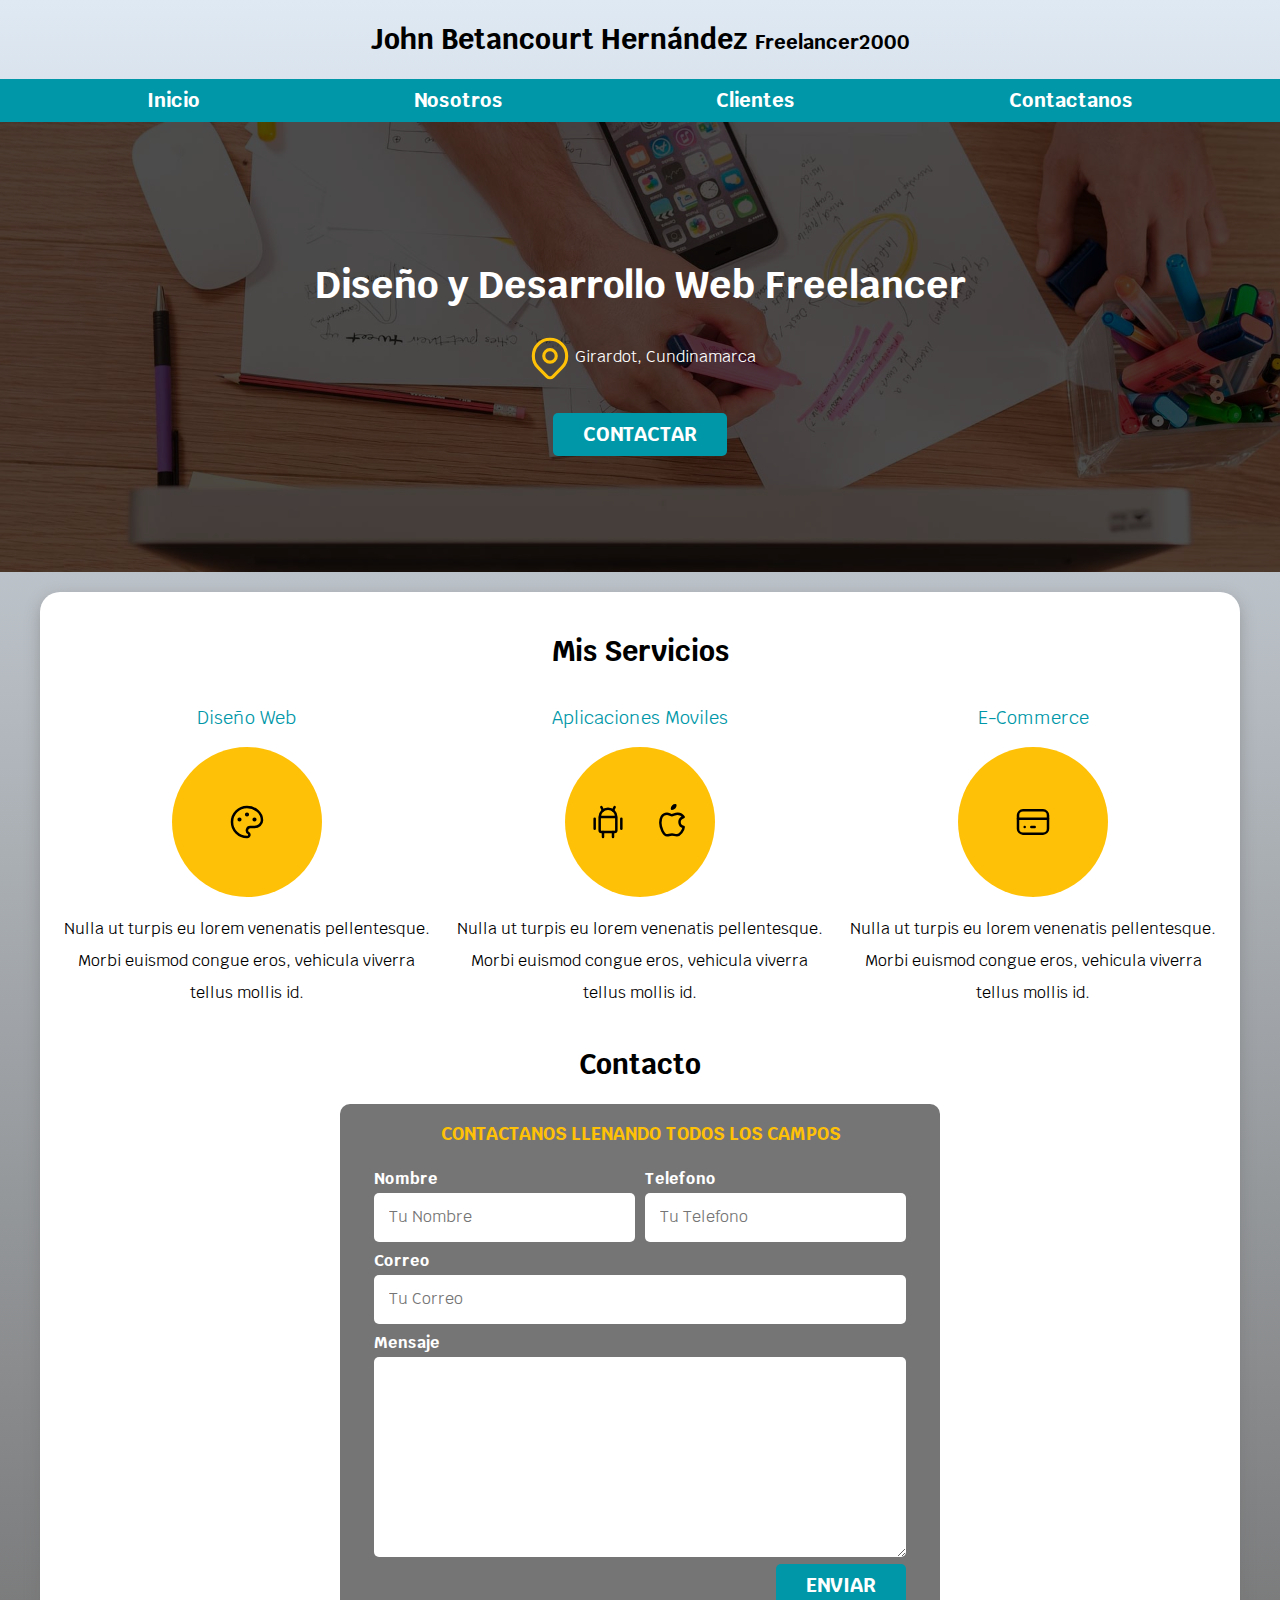
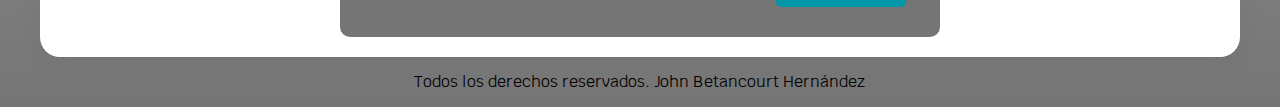
<file: index.html>
<!DOCTYPE html>
<html lang="en">
<head>
    <meta charset="UTF-8">
    <meta http-equiv="X-UA-Compatible" content="IE=edge">
    <meta name="viewport" content="width=device-width, initial-scale=1.0">
    <meta name="description" content="Este es el sitio web del Freelancer John Betancourt">
    <title>Diseñador Freelancer</title>
    <link rel="preload" href="css/normalize.css" as="style">
    <link rel="stylesheet" href="css/normalize.css">
    <link rel="preconnect" href="https://fonts.googleapis.com">
    <link rel="preconnect" href="https://fonts.gstatic.com" crossorigin>
    <link href="https://fonts.googleapis.com/css2?family=Krub:wght@400;700&display=swap" rel="stylesheet">
    <link rel="preload" href="css/styles.css" as="style">
    <link href="css/styles.css" rel="stylesheet">
</head>
<body>
    <header>
        <h2 class="titulo">John Betancourt Hernández <span>Freelancer2000</span></h2>
    </header>
    
    <div class="nav-bg">
        <nav class="navegacion-principal contenedor">
            <a href="#">Inicio</a>
            <a href="nosotros/nosotros.html">Nosotros</a>
            <a href="#">Clientes</a>
            <a href="#">Contactanos</a>
        </nav>
    </div>
    
    <section class="hero">
        <div class="contenido-hero">
            <h1>Diseño y Desarrollo Web <span>Freelancer</span></h1>
            <div class="ubicacion">
                <svg xmlns="http://www.w3.org/2000/svg" class="icon icon-tabler icon-tabler-map-pin" width="50" height="50" viewBox="0 0 24 24" stroke-width="1.5" stroke="#FFC107" fill="none" stroke-linecap="round" stroke-linejoin="round">
                    <path stroke="none" d="M0 0h24v24H0z" fill="none"/>
                    <circle cx="12" cy="11" r="3" />
                    <path d="M17.657 16.657l-4.243 4.243a2 2 0 0 1 -2.827 0l-4.244 -4.243a8 8 0 1 1 11.314 0z" />
                </svg>
                <p>Girardot, Cundinamarca</p>
            </div>
            <a class="boton" href="#" class="boton">Contactar</a>
        </div> <!-- .contenido hero-->
    </section>

    <main class="contenedor sombra">
        <h2>Mis Servicios</h2>
        <div class="servicios">
            <section class="servicio">
                <h3>Diseño Web</h3>
                <div class="iconos">
                    <svg xmlns="http://www.w3.org/2000/svg" class="icon icon-tabler icon-tabler-palette" width="40" height="40" viewBox="0 0 24 24" stroke-width="1.5" stroke="#000000" fill="none" stroke-linecap="round" stroke-linejoin="round">
                        <path stroke="none" d="M0 0h24v24H0z" fill="none"/>
                        <path d="M12 21a9 9 0 1 1 0 -18a9 8 0 0 1 9 8a4.5 4 0 0 1 -4.5 4h-2.5a2 2 0 0 0 -1 3.75a1.3 1.3 0 0 1 -1 2.25" />
                        <circle cx="7.5" cy="10.5" r=".5" fill="currentColor" />
                        <circle cx="12" cy="7.5" r=".5" fill="currentColor" />
                        <circle cx="16.5" cy="10.5" r=".5" fill="currentColor" />
                    </svg>
                </div>
                <p>Nulla ut turpis eu lorem venenatis pellentesque. Morbi euismod congue eros, vehicula viverra tellus mollis id.</p>
            </section>
            
            <section class="servicio">
                <h3>Aplicaciones Moviles</h3>
                <div class="iconos">
                    <svg xmlns="http://www.w3.org/2000/svg" class="icon icon-tabler icon-tabler-brand-android" width="40" height="40" viewBox="0 0 24 24" stroke-width="1.5" stroke="#000000" fill="none" stroke-linecap="round" stroke-linejoin="round">
                        <path stroke="none" d="M0 0h24v24H0z" fill="none"/>
                        <line x1="4" y1="10" x2="4" y2="16" />
                        <line x1="20" y1="10" x2="20" y2="16" />
                        <path d="M7 9h10v8a1 1 0 0 1 -1 1h-8a1 1 0 0 1 -1 -1v-8a5 5 0 0 1 10 0" />
                        <line x1="8" y1="3" x2="9" y2="5" />
                        <line x1="16" y1="3" x2="15" y2="5" />
                        <line x1="9" y1="18" x2="9" y2="21" />
                        <line x1="15" y1="18" x2="15" y2="21" />
                    </svg>
                    <svg xmlns="http://www.w3.org/2000/svg" class="icon icon-tabler icon-tabler-brand-apple" width="40" height="40" viewBox="0 0 24 24" stroke-width="1.5" stroke="#000000" fill="none" stroke-linecap="round" stroke-linejoin="round">
                        <path stroke="none" d="M0 0h24v24H0z" fill="none"/>
                        <path d="M9 7c-3 0 -4 3 -4 5.5c0 3 2 7.5 4 7.5c1.088 -.046 1.679 -.5 3 -.5c1.312 0 1.5 .5 3 .5s4 -3 4 -5c-.028 -.01 -2.472 -.403 -2.5 -3c-.019 -2.17 2.416 -2.954 2.5 -3c-1.023 -1.492 -2.951 -1.963 -3.5 -2c-1.433 -.111 -2.83 1 -3.5 1c-.68 0 -1.9 -1 -3 -1z" />
                        <path d="M12 4a2 2 0 0 0 2 -2a2 2 0 0 0 -2 2" />
                    </svg>
                </div>
                <p>Nulla ut turpis eu lorem venenatis pellentesque. Morbi euismod congue eros, vehicula viverra tellus mollis id.</p>
            </section>
            
            <section class="servicio">
                <h3>E-Commerce</h3>
                <div class="iconos">
                    <svg xmlns="http://www.w3.org/2000/svg" class="icon icon-tabler icon-tabler-credit-card" width="40" height="40" viewBox="0 0 24 24" stroke-width="1.5" stroke="#000000" fill="none" stroke-linecap="round" stroke-linejoin="round">
                        <path stroke="none" d="M0 0h24v24H0z" fill="none"/>
                        <rect x="3" y="5" width="18" height="14" rx="3" />
                        <line x1="3" y1="10" x2="21" y2="10" />
                        <line x1="7" y1="15" x2="7.01" y2="15" />
                        <line x1="11" y1="15" x2="13" y2="15" />
                    </svg>
                </div>
                <p>Nulla ut turpis eu lorem venenatis pellentesque. Morbi euismod congue eros, vehicula viverra tellus mollis id.</p>
            </section>
        </div><!-- .Servicios -->
    
    
        <section>
            <h2>Contacto</h2>
            <form class="formulario">
                <fieldset>
                    <legend>Contactanos llenando todos los campos</legend>
                    <div class="contenedor-campos">
                        <div class="campo">
                            <label>Nombre</label>
                            <input class="input-text" type="text" placeholder="Tu Nombre">
                        </div>
                        <div class="campo">
                            <label>Telefono</label>
                            <input class="input-text" type="tel" placeholder="Tu Telefono">
                        </div>
                        <div class="campo">
                            <label>Correo</label>
                            <input class="input-text" type="email" placeholder="Tu Correo">
                        </div>
                        <div class="campo">
                            <label>Mensaje</label>
                            <textarea class="input-text"></textarea>
                        </div>
                    </div><!-- .contenerdor-campos-->
                    <div class="alinear-derecha flex">
                        <input class="boton w-sm-100" type="submit" value="Enviar">
                    </div>
                </fieldset>
            </form>
        </section>
    </main>
    <footer class="footer">
        <p>Todos los derechos reservados. John Betancourt Hernández</p>
    </footer>
</body>
</html>
</file>
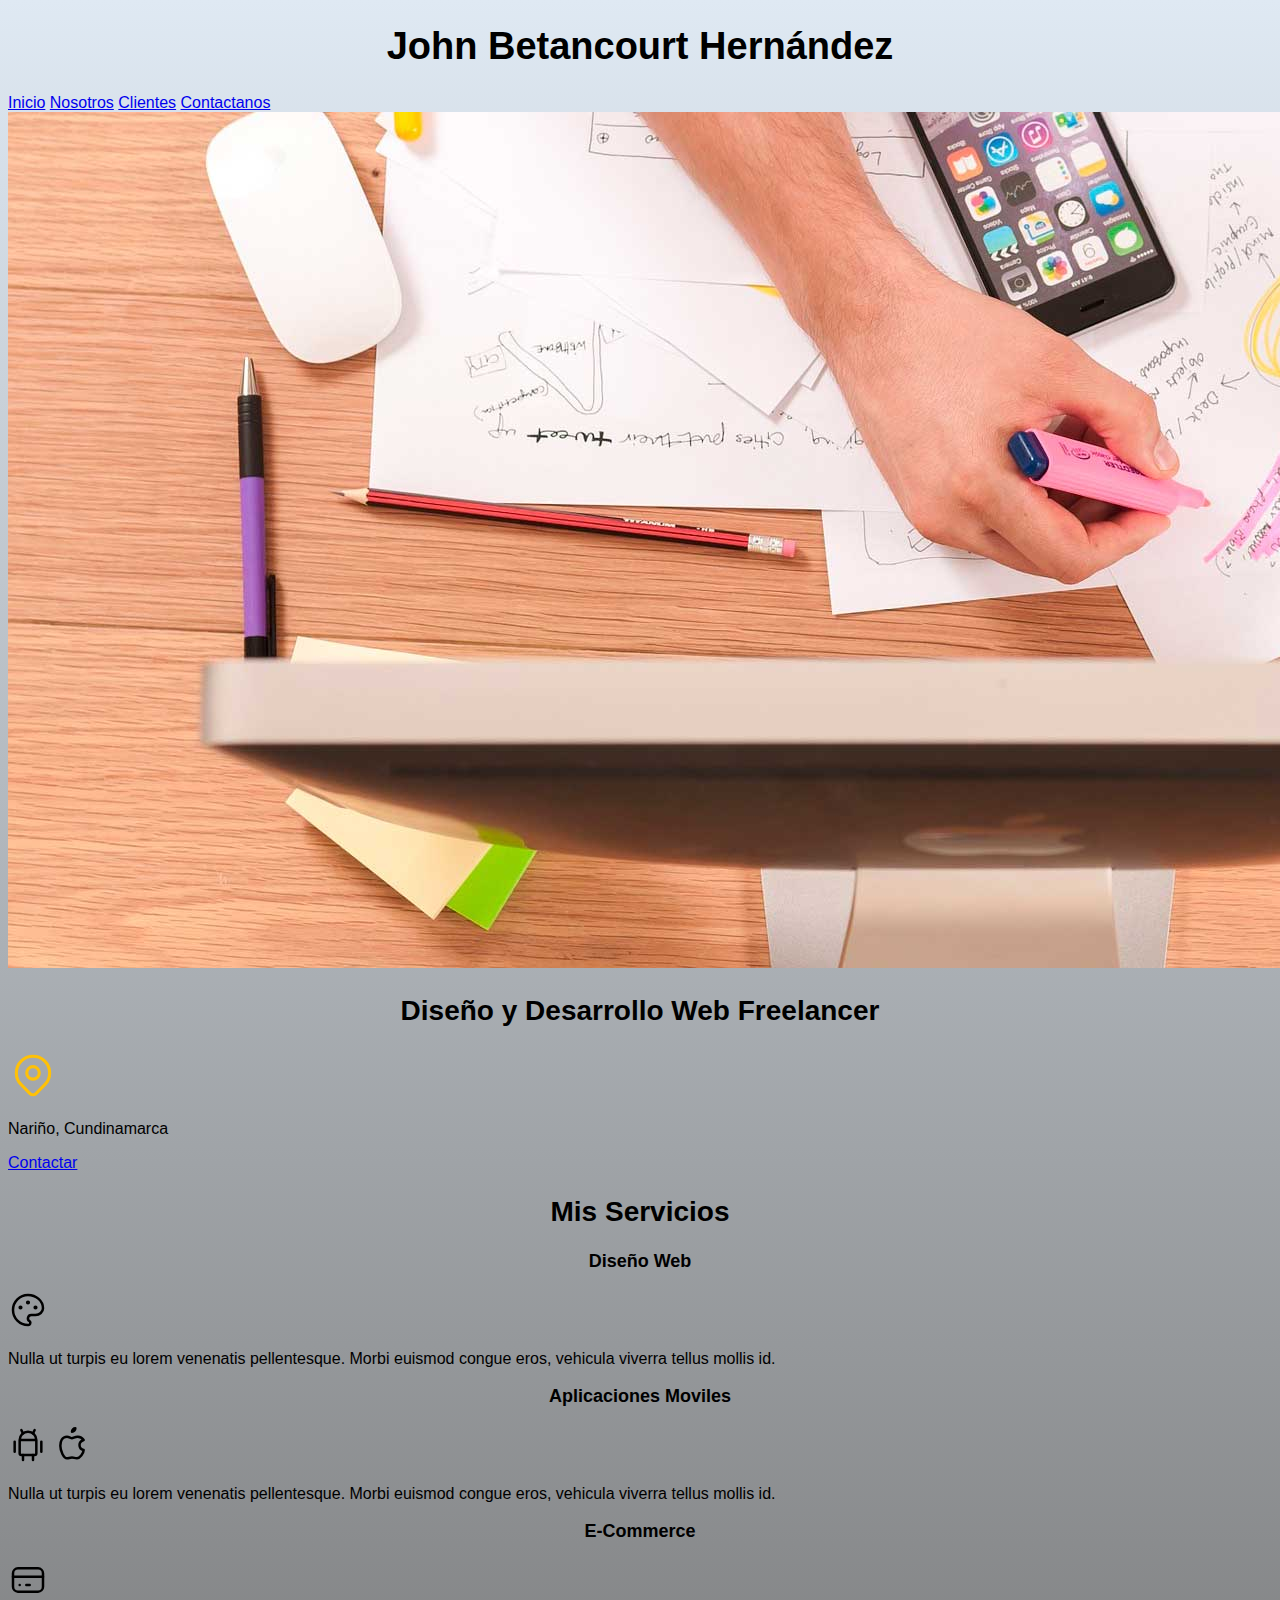
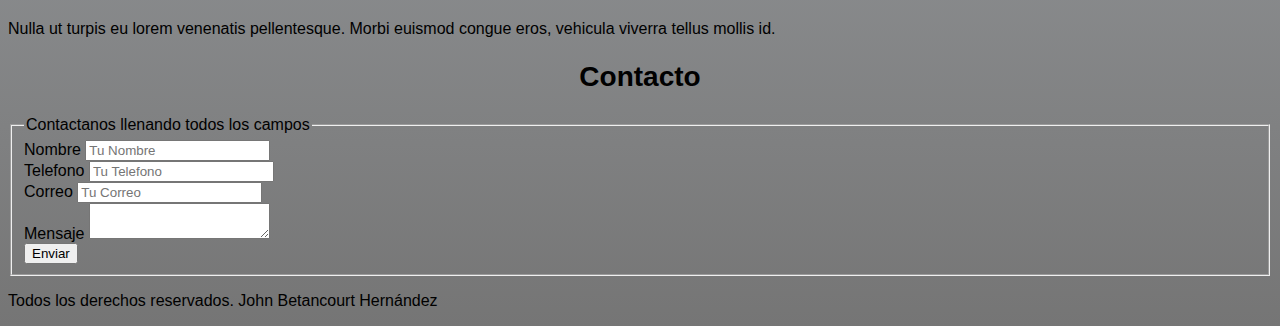
<file: nosotros.html>
<!DOCTYPE html>
<html lang="en">
<head>
    <meta charset="UTF-8">
    <meta http-equiv="X-UA-Compatible" content="IE=edge">
    <meta name="viewport" content="width=device-width, initial-scale=1.0">
    <title>Diseñador Freelancer</title>
    <link rel="preload" href="css/styles.css" as="style">
    <link href="css/styles.css" rel="stylesheet">
</head>
<body>
    <header>
        <h1>John Betancourt Hernández</h1>
    </header>

    <nav>
        <a href="#">Inicio</a>
        <a href="#">Nosotros</a>
        <a href="#">Clientes</a>
        <a href="#">Contactanos</a>
    </nav>

    <img src="img/hero.jpg">
    
    <section>
        <h2>Diseño y Desarrollo Web Freelancer</h2>
        <p>
            <svg xmlns="http://www.w3.org/2000/svg" class="icon icon-tabler icon-tabler-map-pin" width="50" height="50" viewBox="0 0 24 24" stroke-width="1.5" stroke="#FFC107" fill="none" stroke-linecap="round" stroke-linejoin="round">
                <path stroke="none" d="M0 0h24v24H0z" fill="none"/>
                <circle cx="12" cy="11" r="3" />
                <path d="M17.657 16.657l-4.243 4.243a2 2 0 0 1 -2.827 0l-4.244 -4.243a8 8 0 1 1 11.314 0z" />
              </svg>
        </p>
        <p>Nariño, Cundinamarca</p>

        <a href="#">Contactar</a>
    </section>

    <main>
        <h2>Mis Servicios</h2>

        <section>
            <h3>Diseño Web</h3>
            <svg xmlns="http://www.w3.org/2000/svg" class="icon icon-tabler icon-tabler-palette" width="40" height="40" viewBox="0 0 24 24" stroke-width="1.5" stroke="#000000" fill="none" stroke-linecap="round" stroke-linejoin="round">
                <path stroke="none" d="M0 0h24v24H0z" fill="none"/>
                <path d="M12 21a9 9 0 1 1 0 -18a9 8 0 0 1 9 8a4.5 4 0 0 1 -4.5 4h-2.5a2 2 0 0 0 -1 3.75a1.3 1.3 0 0 1 -1 2.25" />
                <circle cx="7.5" cy="10.5" r=".5" fill="currentColor" />
                <circle cx="12" cy="7.5" r=".5" fill="currentColor" />
                <circle cx="16.5" cy="10.5" r=".5" fill="currentColor" />
              </svg>
            <p>Nulla ut turpis eu lorem venenatis pellentesque. Morbi euismod congue eros, vehicula viverra tellus mollis id.</p>
        </section>
        
        <section>
            <h3>Aplicaciones Moviles</h3>
            <svg xmlns="http://www.w3.org/2000/svg" class="icon icon-tabler icon-tabler-brand-android" width="40" height="40" viewBox="0 0 24 24" stroke-width="1.5" stroke="#000000" fill="none" stroke-linecap="round" stroke-linejoin="round">
                <path stroke="none" d="M0 0h24v24H0z" fill="none"/>
                <line x1="4" y1="10" x2="4" y2="16" />
                <line x1="20" y1="10" x2="20" y2="16" />
                <path d="M7 9h10v8a1 1 0 0 1 -1 1h-8a1 1 0 0 1 -1 -1v-8a5 5 0 0 1 10 0" />
                <line x1="8" y1="3" x2="9" y2="5" />
                <line x1="16" y1="3" x2="15" y2="5" />
                <line x1="9" y1="18" x2="9" y2="21" />
                <line x1="15" y1="18" x2="15" y2="21" />
              </svg>

            <svg xmlns="http://www.w3.org/2000/svg" class="icon icon-tabler icon-tabler-brand-apple" width="40" height="40" viewBox="0 0 24 24" stroke-width="1.5" stroke="#000000" fill="none" stroke-linecap="round" stroke-linejoin="round">
                <path stroke="none" d="M0 0h24v24H0z" fill="none"/>
                <path d="M9 7c-3 0 -4 3 -4 5.5c0 3 2 7.5 4 7.5c1.088 -.046 1.679 -.5 3 -.5c1.312 0 1.5 .5 3 .5s4 -3 4 -5c-.028 -.01 -2.472 -.403 -2.5 -3c-.019 -2.17 2.416 -2.954 2.5 -3c-1.023 -1.492 -2.951 -1.963 -3.5 -2c-1.433 -.111 -2.83 1 -3.5 1c-.68 0 -1.9 -1 -3 -1z" />
                <path d="M12 4a2 2 0 0 0 2 -2a2 2 0 0 0 -2 2" />
              </svg>
            <p>Nulla ut turpis eu lorem venenatis pellentesque. Morbi euismod congue eros, vehicula viverra tellus mollis id.</p>
        </section>
        
        <section>
            <h3>E-Commerce</h3>
            <svg xmlns="http://www.w3.org/2000/svg" class="icon icon-tabler icon-tabler-credit-card" width="40" height="40" viewBox="0 0 24 24" stroke-width="1.5" stroke="#000000" fill="none" stroke-linecap="round" stroke-linejoin="round">
                <path stroke="none" d="M0 0h24v24H0z" fill="none"/>
                <rect x="3" y="5" width="18" height="14" rx="3" />
                <line x1="3" y1="10" x2="21" y2="10" />
                <line x1="7" y1="15" x2="7.01" y2="15" />
                <line x1="11" y1="15" x2="13" y2="15" />
              </svg>
            <p>Nulla ut turpis eu lorem venenatis pellentesque. Morbi euismod congue eros, vehicula viverra tellus mollis id.</p>
        </section>
    </main>
    
    <section>
        <h2>Contacto</h2>

        <form>
            <fieldset>
                <legend>Contactanos llenando todos los campos</legend>
                <div>
                    <label>Nombre</label>
                    <input type="text" placeholder="Tu Nombre">
                </div>
                <div>
                    <label>Telefono</label>
                    <input type="tel" placeholder="Tu Telefono">
                </div>
                <div>
                    <label>Correo</label>
                    <input type="email" placeholder="Tu Correo">
                </div>
                <div>
                    <label>Mensaje</label>
                    <textarea></textarea>
                </div>
                <div>
                    <input type="submit" value="Enviar">
                </div>
            </fieldset>
        </form>
    </section>
    
    <footer>
        <p>Todos los derechos reservados. John Betancourt Hernández</p>
    </footer>
</body>
</html>
</file>
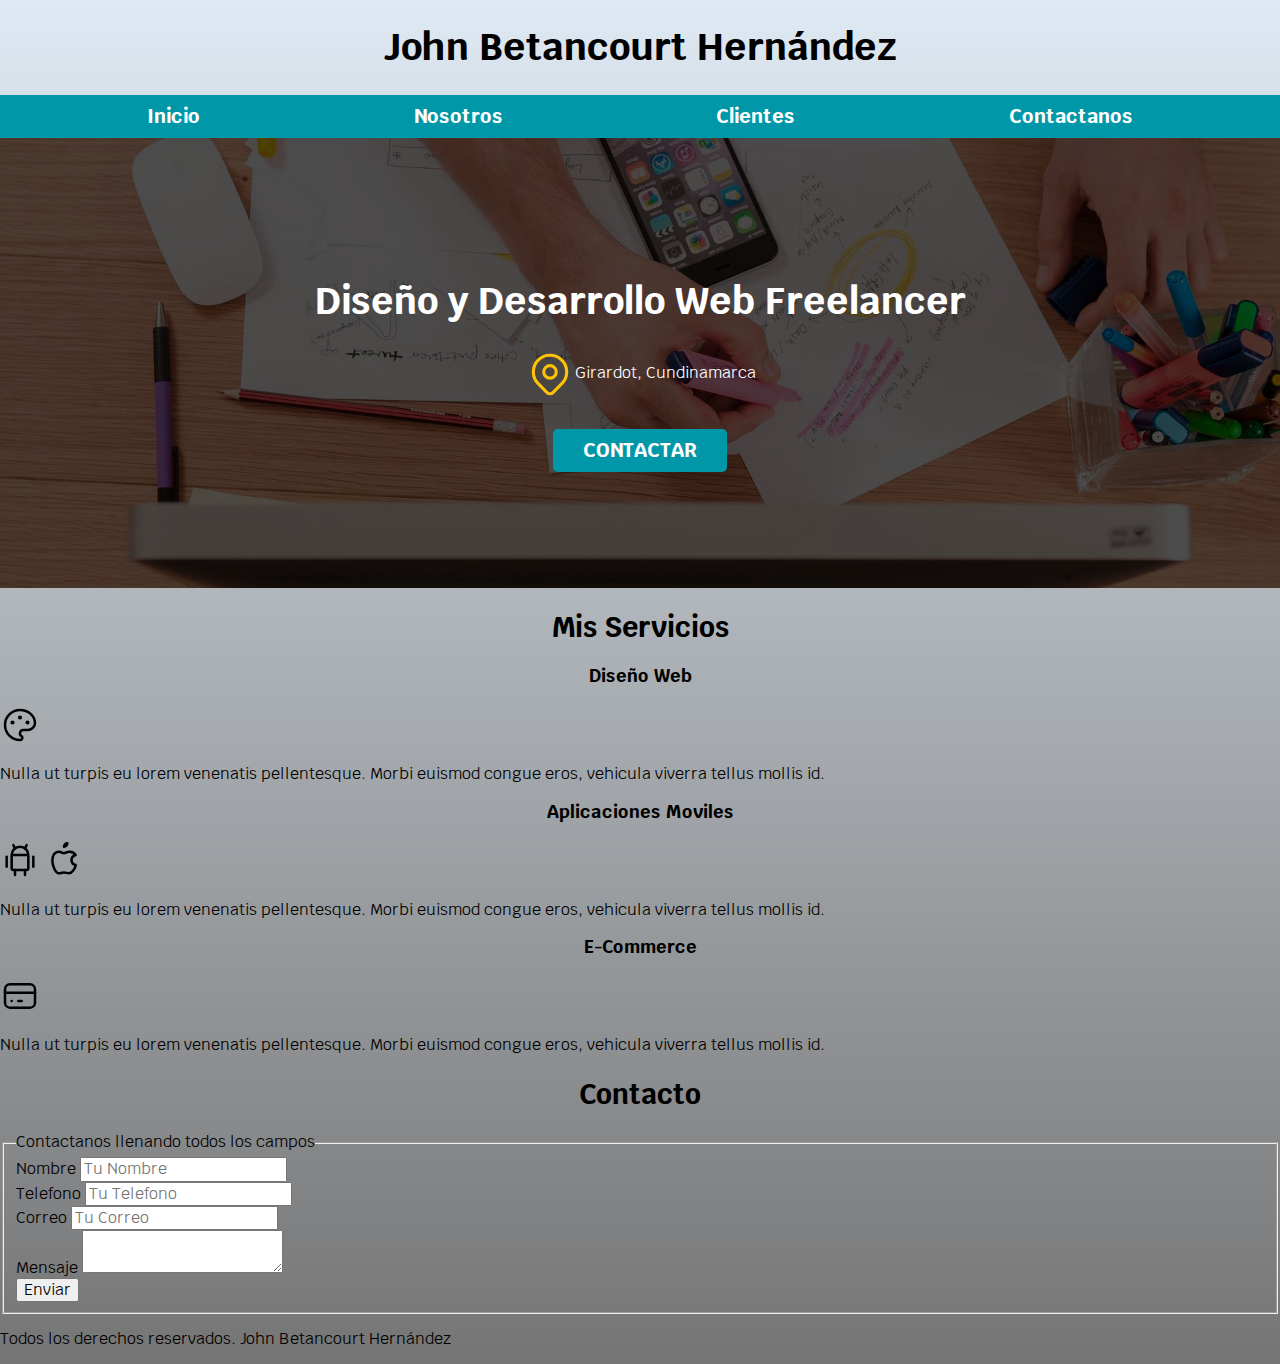
<file: nosotros/nosotros.html>
<!DOCTYPE html>
<html lang="en">
<head>
    <meta charset="UTF-8">
    <meta http-equiv="X-UA-Compatible" content="IE=edge">
    <meta name="viewport" content="width=device-width, initial-scale=1.0">
    <meta name="description" content="Este es el sitio web del Freelancer John Betancourt">
    <title>Diseñador Freelancer</title>
    <link rel="preload" href="../css/normalize.css" as="style">
    <link rel="stylesheet" href="../css/normalize.css">
    <link rel="preconnect" href="https://fonts.googleapis.com">
    <link rel="preconnect" href="https://fonts.gstatic.com" crossorigin>
    <link href="https://fonts.googleapis.com/css2?family=Krub:wght@400;700&display=swap" rel="stylesheet">
    <link rel="preload" href="../css/styles.css" as="style">
    <link href="../css/styles.css" rel="stylesheet">
</head>
<body>
    <header>
        <h1>John Betancourt Hernández</h1>
    </header>

    <div class="nav-bg">
        <nav class="navegacion-principal contenedor">
            <a href="../index.html">Inicio</a>
            <a href="#">Nosotros</a>
            <a href="#">Clientes</a>
            <a href="#">Contactanos</a>
        </nav>
    </div>
    
    <section class="hero">
        <div class="contenido-hero">
            <h1>Diseño y Desarrollo Web <span>Freelancer</span></h1>
            <div class="ubicacion">
                <svg xmlns="http://www.w3.org/2000/svg" class="icon icon-tabler icon-tabler-map-pin" width="50" height="50" viewBox="0 0 24 24" stroke-width="1.5" stroke="#FFC107" fill="none" stroke-linecap="round" stroke-linejoin="round">
                    <path stroke="none" d="M0 0h24v24H0z" fill="none"/>
                    <circle cx="12" cy="11" r="3" />
                    <path d="M17.657 16.657l-4.243 4.243a2 2 0 0 1 -2.827 0l-4.244 -4.243a8 8 0 1 1 11.314 0z" />
                </svg>
                <p>Girardot, Cundinamarca</p>
            </div>
            <a class="boton" href="#" class="boton">Contactar</a>
        </div> <!-- .contenido hero-->
    </section>

    <main>
        <h2>Mis Servicios</h2>

        <section>
            <h3>Diseño Web</h3>
            <svg xmlns="http://www.w3.org/2000/svg" class="icon icon-tabler icon-tabler-palette" width="40" height="40" viewBox="0 0 24 24" stroke-width="1.5" stroke="#000000" fill="none" stroke-linecap="round" stroke-linejoin="round">
                <path stroke="none" d="M0 0h24v24H0z" fill="none"/>
                <path d="M12 21a9 9 0 1 1 0 -18a9 8 0 0 1 9 8a4.5 4 0 0 1 -4.5 4h-2.5a2 2 0 0 0 -1 3.75a1.3 1.3 0 0 1 -1 2.25" />
                <circle cx="7.5" cy="10.5" r=".5" fill="currentColor" />
                <circle cx="12" cy="7.5" r=".5" fill="currentColor" />
                <circle cx="16.5" cy="10.5" r=".5" fill="currentColor" />
              </svg>
            <p>Nulla ut turpis eu lorem venenatis pellentesque. Morbi euismod congue eros, vehicula viverra tellus mollis id.</p>
        </section>
        
        <section>
            <h3>Aplicaciones Moviles</h3>
            <svg xmlns="http://www.w3.org/2000/svg" class="icon icon-tabler icon-tabler-brand-android" width="40" height="40" viewBox="0 0 24 24" stroke-width="1.5" stroke="#000000" fill="none" stroke-linecap="round" stroke-linejoin="round">
                <path stroke="none" d="M0 0h24v24H0z" fill="none"/>
                <line x1="4" y1="10" x2="4" y2="16" />
                <line x1="20" y1="10" x2="20" y2="16" />
                <path d="M7 9h10v8a1 1 0 0 1 -1 1h-8a1 1 0 0 1 -1 -1v-8a5 5 0 0 1 10 0" />
                <line x1="8" y1="3" x2="9" y2="5" />
                <line x1="16" y1="3" x2="15" y2="5" />
                <line x1="9" y1="18" x2="9" y2="21" />
                <line x1="15" y1="18" x2="15" y2="21" />
              </svg>

            <svg xmlns="http://www.w3.org/2000/svg" class="icon icon-tabler icon-tabler-brand-apple" width="40" height="40" viewBox="0 0 24 24" stroke-width="1.5" stroke="#000000" fill="none" stroke-linecap="round" stroke-linejoin="round">
                <path stroke="none" d="M0 0h24v24H0z" fill="none"/>
                <path d="M9 7c-3 0 -4 3 -4 5.5c0 3 2 7.5 4 7.5c1.088 -.046 1.679 -.5 3 -.5c1.312 0 1.5 .5 3 .5s4 -3 4 -5c-.028 -.01 -2.472 -.403 -2.5 -3c-.019 -2.17 2.416 -2.954 2.5 -3c-1.023 -1.492 -2.951 -1.963 -3.5 -2c-1.433 -.111 -2.83 1 -3.5 1c-.68 0 -1.9 -1 -3 -1z" />
                <path d="M12 4a2 2 0 0 0 2 -2a2 2 0 0 0 -2 2" />
              </svg>
            <p>Nulla ut turpis eu lorem venenatis pellentesque. Morbi euismod congue eros, vehicula viverra tellus mollis id.</p>
        </section>
        
        <section>
            <h3>E-Commerce</h3>
            <svg xmlns="http://www.w3.org/2000/svg" class="icon icon-tabler icon-tabler-credit-card" width="40" height="40" viewBox="0 0 24 24" stroke-width="1.5" stroke="#000000" fill="none" stroke-linecap="round" stroke-linejoin="round">
                <path stroke="none" d="M0 0h24v24H0z" fill="none"/>
                <rect x="3" y="5" width="18" height="14" rx="3" />
                <line x1="3" y1="10" x2="21" y2="10" />
                <line x1="7" y1="15" x2="7.01" y2="15" />
                <line x1="11" y1="15" x2="13" y2="15" />
              </svg>
            <p>Nulla ut turpis eu lorem venenatis pellentesque. Morbi euismod congue eros, vehicula viverra tellus mollis id.</p>
        </section>
    </main>
    
    <section>
        <h2>Contacto</h2>

        <form>
            <fieldset>
                <legend>Contactanos llenando todos los campos</legend>
                <div>
                    <label>Nombre</label>
                    <input type="text" placeholder="Tu Nombre">
                </div>
                <div>
                    <label>Telefono</label>
                    <input type="tel" placeholder="Tu Telefono">
                </div>
                <div>
                    <label>Correo</label>
                    <input type="email" placeholder="Tu Correo">
                </div>
                <div>
                    <label>Mensaje</label>
                    <textarea></textarea>
                </div>
                <div>
                    <input type="submit" value="Enviar">
                </div>
            </fieldset>
        </form>
    </section>
    
    <footer>
        <p>Todos los derechos reservados. John Betancourt Hernández</p>
    </footer>
</body>
</html>
</file>
<file: css/styles.css>
:root {
    --blanco: #ffffff;
    --negro: #212121;
    --primario: #FFC107;
    --secundario: hsl(186, 100%, 33%);
    --gris: #757575;
    --gris-claro: #DFE9F3;
}

/* Globales */
html {
    font-size: 62.5%;
    box-sizing: border-box; /* Hack para Box Model */
    scroll-snap-type: y mandatory;
}

/* Scroll Snap */
.navegacion-principal,
.servicios,
.formulario {
    scroll-snap-align: center;
    scroll-snap-stop: always;
}

*, *:before, *:after {
    box-sizing: inherit;
}
body {
    font-size: 16px; /* 1rem = 10px */
    font-family: 'Krub', sans-serif;
    background-image: linear-gradient(to top, var(--gris) 0%, var(--gris-claro) 100%);
}

.contenedor {
    max-width: 120rem;
    margin: 0 auto;
}
.boton{
    background-color: var(--secundario);
    color: var(--blanco);
    padding: 1rem 3rem;
    margin-top: 3rem;
    font-size: 2rem;
    text-decoration: none;
    text-transform: uppercase;
    font-weight: bold;
    border-radius: .5rem;
    width: 70%;
    text-align: center;
    border: none;
}
@media (min-width:480px) {
    .boton { 
        width: auto;
    }
}
.boton:hover {
    cursor: pointer;
}
.sombra {
    -webkit-box-shadow: 0px 5px 15px 0px rgba(112,112,112,0.48);
    -moz-box-shadow: 0px 5px 15px 0px rgba(112,112,112,0.48);
    box-shadow: 0px 5px 15px 0px rgba(112,112,112,0.48);
    background-color: var(--blanco);
    padding: 2rem;
    border-radius: 2rem;
}

/* Tipografia */
h1 {
    font-size: 3.8rem;
}
h2 {
    font-size: 2.8rem;
}
h3 {
    font-size: 1.8rem;
}

h1, h2, h3 {
    text-align: center;
}

/* Titulos */
.titulo span {
    font-size: 2rem;
}

/* Utilidades */
.w-sm-100 {
    width: 100%;
}
@media (min-width:768px) {
    .w-sm-100 {
        width: auto;
    }
}
.flex {
    display: flex;
}
.alinear-derecha {
    justify-content: flex-end;
}

/* Navegacion Principal */
.nav-bg {
    background-color: var(--secundario);
}
.navegacion-principal {
    display: flex;
    flex-direction: column;
    align-items: center;
}
@media (min-width:480px) {
    .navegacion-principal{
        flex-direction: row;
        justify-content: space-around;
    }
}
.navegacion-principal a {
    color: var(--blanco);
    text-decoration: none;
    font-size: 2rem;
    font-weight: 700;
    padding: 1rem;
}
.navegacion-principal a:hover {
    background-color: var(--primario);
    color: var(--negro);
}

/* Hero */
.hero {
    background-image: url(../img/hero.jpg);
    background-repeat: no-repeat;
    background-size: cover;
    height: 450px;
    position: relative;
    margin-bottom: 2rem;
}
.contenido-hero {
    position: absolute;
    background-color: rgba(0, 0, 0, .7);/**anterior**/
    background-color: rgb(0 0 0 / 70%);
    width: 100%;
    height: 100%;

    display: flex;
    flex-direction: column;
    align-items: center;
    justify-content: center;
}
.contenido-hero h1,
.contenido-hero p{
    color: var(--blanco);
}
.contenido-hero .ubicacion {
    display: flex;
    flex-direction: row;
    align-items: flex-end;
}

/* Servicios */
@media (min-width: 768px) {
    .servicios {
        display: grid;
        grid-template-columns: repeat(3, 1fr);
        column-gap: 2rem;
    }
}
.servicio {
    display: flex;
    flex-direction: column;
    align-items: center;
}
.servicio h3 {
    color: var(--secundario);
    font-weight: 400;
}
.servicio p {
    line-height: 2;
    text-align: center;
}
.servicios .iconos {
    height: 15rem;
    width: 15rem;
    background-color: var(--primario);
    border-radius: 50%;
    display: flex;
    justify-content: space-evenly;
    align-items: center;
}
/* Contacto */

.formulario {
    background-color: var(--gris);
    width: min(60rem, 100% );/* utiliza el valor mas pequeño*/
    margin: 0 auto;
    padding: 2rem;
    border-radius: 1rem;
}
.formulario fieldset {
    border: none;
}
.formulario legend {
    text-align: center;
    font-size: 1.8rem;
    text-transform: uppercase;
    font-weight: 700;
    margin-bottom: 2rem;
    color: var(--primario);
}
@media (min-width:768px) {
    .contenedor-campos {
        display: grid;
        grid-template-columns: 1fr 1fr;
        grid-template-rows: auto auto 20rem;
        column-gap: 1rem;
    }
    .campo:nth-child(3),
    .campo:nth-child(4) {
        grid-column: 1 / 3;
    }
}
.campo {
    margin-bottom: 1rem;
}
.campo label{
    color: var(--blanco);
    font-weight: bold;
    margin-bottom: .5rem;
    display: block;
}
.campo textarea {
    height: 20rem;
}
.campo .input-text {
    width: 100%;
    border: none;
    padding: 1.5rem;
    border-radius: .5rem;
}

/* Footer */
.footer { 
    text-align: center;
}
</file>
